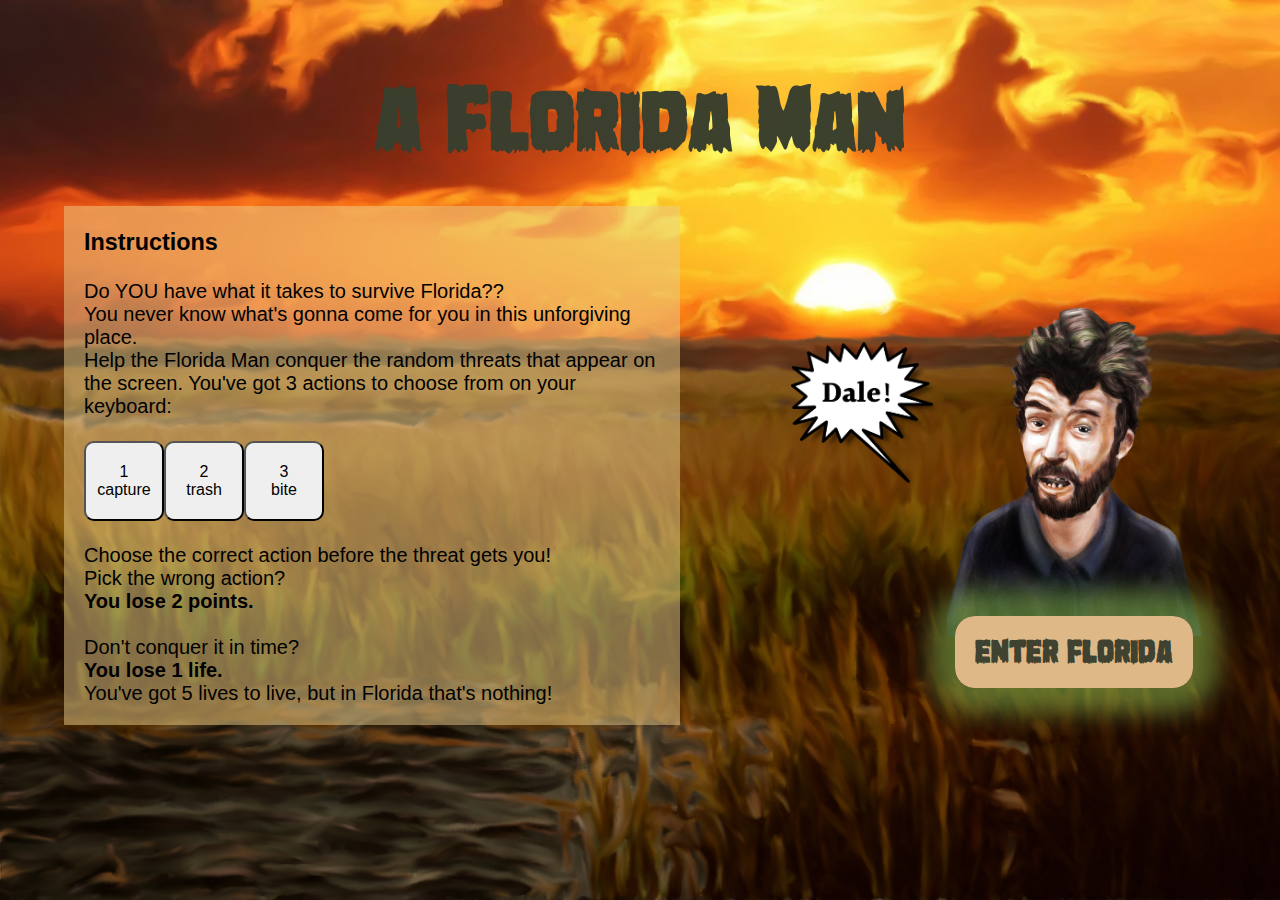
<file: index.html>
<!DOCTYPE html>
<html lang="en">
  <head>
    <meta charset="UTF-8" />
    <meta http-equiv="X-UA-Compatible" content="IE=edge" />
    <meta name="viewport" content="width=device-width, initial-scale=1.0" />
    <link rel="stylesheet" href="./intro.css">
    <link rel="preconnect" href="https://fonts.googleapis.com">
    <link rel="preconnect" href="https://fonts.gstatic.com" crossorigin>
    <link href="https://fonts.googleapis.com/css2?family=Kanit:wght@500&display=swap" rel="stylesheet">
    <title>Florida Game</title>
  </head>
  <body>
    <main>
      <h1>A Florida Man</h1>
      <section>
        <div class="instructions">
          <h3>Instructions</h3>
          Do YOU have what it takes to survive Florida??<br>
          You never know what's gonna come for you in this unforgiving place. <br>
          Help the Florida Man conquer the random threats that appear on the screen. You've got 3 actions to choose from on your keyboard:<br><br>
          <div class="keyboardbuttons">
          <button>1 <br>capture</button>
          <button>2 <br>trash</button>
          <button>3 <br>bite</button>
          </div>
          <br>
          Choose the correct action before the threat gets you!<br>
          Pick the wrong action? <span>You lose 2 points.</span> <br>
          Don't conquer it in time? <span>You lose 1 life.</span>
          You've got 5 lives to live, but in Florida that's nothing!
        </div>
        <div class="picandbutton">
          <div class="dale">
            <div class="quote">
              <img src="assets/images/dale.png">
            </div>
            <img src="assets/images/man.png">
          </div>
          <div id="floridaBtn">
          <a href="game.html">ENTER FLORIDA</a>
          </div>
        </div>
      </section>
      
    </main>
    <script src="./intro.js"></script>
  </body>
</html>
</file>
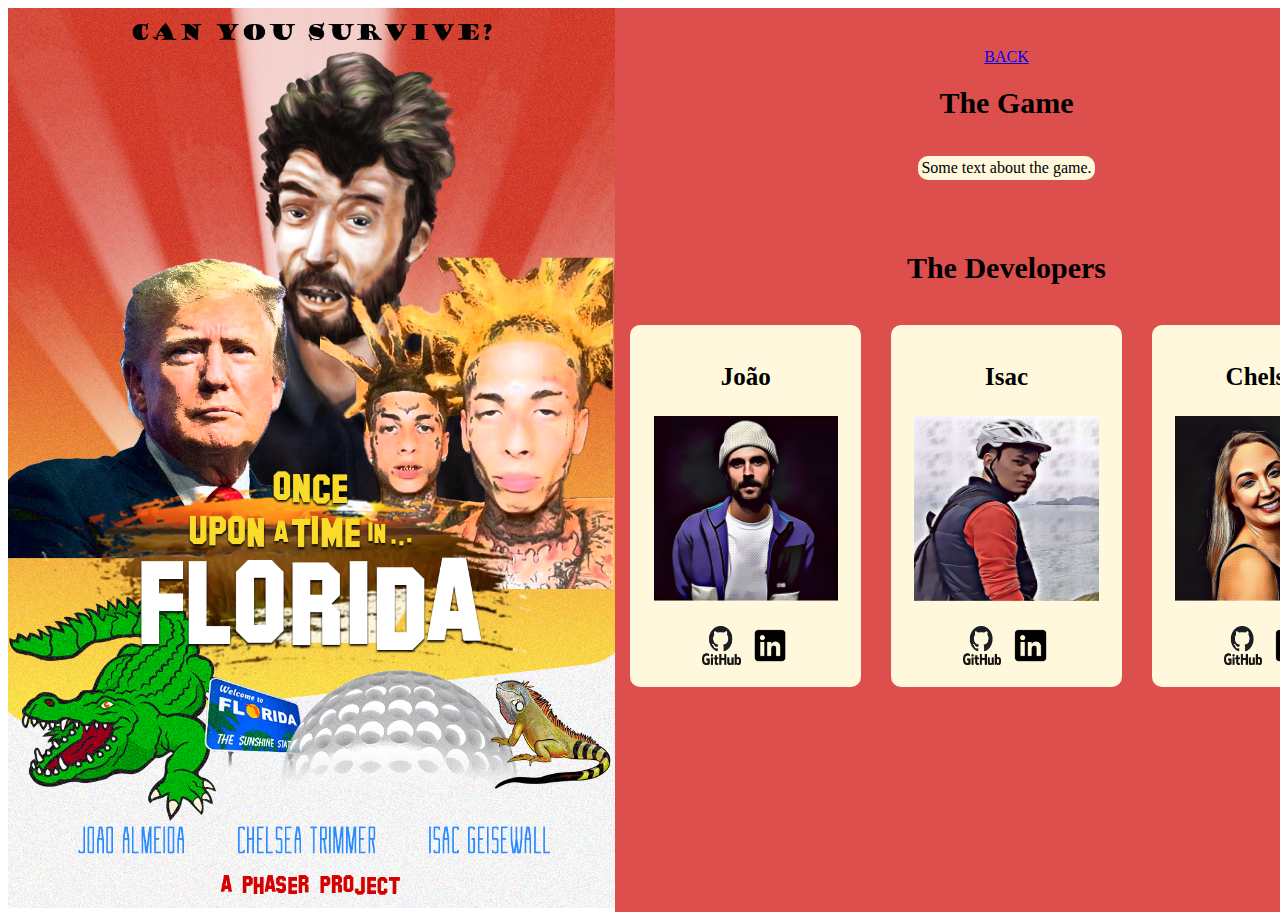
<file: about.html>
<!DOCTYPE html>
<html lang="en">
  <head>
    <meta charset="UTF-8" />
    <meta http-equiv="X-UA-Compatible" content="IE=edge" />
    <meta name="viewport" content="width=device-width, initial-scale=1.0" />
    <link rel="stylesheet" href="./about.css">
    <link rel="preconnect" href="https://fonts.googleapis.com">
    <link rel="preconnect" href="https://fonts.gstatic.com" crossorigin>
    <link href="https://fonts.googleapis.com/css2?family=Kanit:wght@500&display=swap" rel="stylesheet">
    <title>Meet the developers</title>
  </head>
  <body>
    <main>
        <div>
            <img src="./assets/images/OUATIF.png">
        </div>  
        <div class="inspo">
            <div class="backbutton">
                <a href="index.html">BACK</a>
            </div>
            <h1>The Game</h1>
            <p>
                Some text about the game.
            </p>
            <h2>The Developers</h2>
            <div class="developers">
                <section>
                    <h3>João</h3>
                    <img src="./assets/images/joao_cartoon.png">
                    <div class="social">
                        <a href="https://github.com/jvastos">
                            <img src="./assets/images/Github_logo_PNG1.png" alt="link to github">
                        </a>
                        <a href="https://www.linkedin.com/in/jjjjoao/">
                            <img src="./assets/images/linkedin.png" alt="link to linkedin">
                        </a>
                    </div>
                </section>
                <section>
                    <h3>Isac</h3>
                    <img src="./assets/images/isac_cartoon.png">
                    <div class="social">
                        <a href="https://github.com/isacgw">
                            <img src="./assets/images/Github_logo_PNG1.png" alt="link to github">
                        </a>
                        <a href="https://www.linkedin.com/in/isac-geisewall-6a716b21b/">
                            <img src="./assets/images/linkedin.png" alt="link to linkedin">
                        </a>
                    </div>
                </section>
                <section>
                    <h3>Chelsea</h3>
                    <img src="./assets/images/chelsea_cartoon.png">
                    <div class="social">
                        <a href="https://github.com/ChelseaBlaze">
                            <img src="./assets/images/Github_logo_PNG1.png" alt="link to github">
                        </a>
                        <a href="https://www.linkedin.com/in/chelseatrimmer/">
                            <img src="./assets/images/linkedin.png" alt="link to linkedin">
                        </a>
                    </div>
                </section>
            </div>
        </div> 
    </main>
  </body>
</html>
</file>
<file: intro.css>
@font-face {
  font-family: marshthing;
  src: url("./assets/fonts/marshthing.otf") format("opentype");
}
body {
  margin: 0;
  background-image: url(./assets/images/sunsetintheswamp.png);
  width: 100vw;
  background-position: center;
  background-repeat: no-repeat;
  background-size: cover;
  z-index: -1;
}

main {
  width: 100vw;
  height: 100vh;
  display: flex;
  flex-direction: column;
  align-items: center;
  margin: 0;
}
main img {
  width: 40vw;
}
main h1 {
  font-size: 85px;
  font-family: marshthing, Verdana, Geneva, Tahoma, sans-serif;
  color: rgba(58, 63, 46, 0.989);
  font-weight: 50;
  margin-top: 75px;
  margin-bottom: 10px;
}
main section {
  display: flex;
  width: 90%;
  justify-content: space-between;
  font-family: Optima, Verdana, Geneva, Tahoma, sans-serif;
  font-size: 20px;
  margin-top: 30px;
}
main section .instructions {
  display: flex;
  flex-direction: column;
  justify-content: start;
  margin-top: 0;
  margin-bottom: 0;
  padding-right: 20px;
  padding-left: 20px;
  padding-bottom: 20px;
  width: 45vw;
  background-color: rgba(234, 205, 139, 0.5);
}
main section span {
  font-weight: bold;
}
main section .keyboardbuttons {
  display: flex;
  flex-direction: row;
  margin-bottom: 0;
}
main section .keyboardbuttons button {
  font-family: Verdana, Geneva, Tahoma, sans-serif;
  font-size: 16px;
  width: 80px;
  height: 80px;
  margin-bottom: 0;
  border-radius: 10px;
}
main section img {
  width: 275px;
  margin-bottom: 0;
}
main .picandbutton {
  display: flex;
  flex-direction: column;
  justify-content: center;
  align-items: center;
  margin-top: 30px;
}
main .picandbutton .dale {
  display: flex;
  flex-direction: row;
}
main .picandbutton .dale .quote img {
  width: 150px;
  padding-top: 50px;
  padding-left: 20px;
}
main a {
  font-family: marshthing, Verdana, Geneva, Tahoma, sans-serif;
  font-size: 30px;
  font-weight: 50;
  color: rgba(58, 63, 46, 0.989);
  text-decoration: none;
  padding: 20px;
  background-color: burlywood;
  border-radius: 20px;
  margin-top: 0;
  margin-left: 160px;
  box-shadow: 0px 0px 25px 25px rgba(181, 249, 103, 0.4);
}

/*# sourceMappingURL=intro.css.map */
</file>
<file: about.css>
body {
  width: 100vw;
  height: 100vh;
}

main {
  display: -webkit-box;
  display: -ms-flexbox;
  display: flex;
  width: 100vw;
}

main img {
  height: 100vh;
}

main .inspo {
  display: -webkit-box;
  display: -ms-flexbox;
  display: flex;
  -webkit-box-orient: vertical;
  -webkit-box-direction: normal;
      -ms-flex-direction: column;
          flex-direction: column;
  -webkit-box-flex: 1;
      -ms-flex-positive: 1;
          flex-grow: 1;
  -webkit-box-align: center;
      -ms-flex-align: center;
          align-items: center;
  padding-top: 40px;
  background-color: #dd4f4d;
}

main .inspo h1 {
  font-size: 30px;
}

main .inspo h2 {
  padding-top: 30px;
  font-size: 30px;
}

main .inspo p {
  background-color: cornsilk;
  border: solid 3px cornsilk;
  border-radius: 10px;
}

main .developers {
  display: -webkit-box;
  display: -ms-flexbox;
  display: flex;
  -webkit-box-pack: space-evenly;
      -ms-flex-pack: space-evenly;
          justify-content: space-evenly;
  -ms-flex-line-pack: center;
      align-content: center;
}

main .developers section {
  display: -webkit-box;
  display: -ms-flexbox;
  display: flex;
  -webkit-box-orient: vertical;
  -webkit-box-direction: normal;
      -ms-flex-direction: column;
          flex-direction: column;
  -webkit-box-align: center;
      -ms-flex-align: center;
          align-items: center;
  border: solid 3px cornsilk;
  border-radius: 10px;
  background-color: cornsilk;
  width: 16vw;
  padding: 10px;
  margin: 15px;
}

main .developers section h3 {
  font-size: 25px;
}

main .developers section img {
  width: 90%;
  height: 90%;
  padding-bottom: 20px;
}

main .developers section .social {
  display: -webkit-box;
  display: -ms-flexbox;
  display: flex;
}

main .developers section .social img {
  width: 3vw;
  height: 3vw;
  padding: 5px;
}
/*# sourceMappingURL=about.css.map */
</file>
